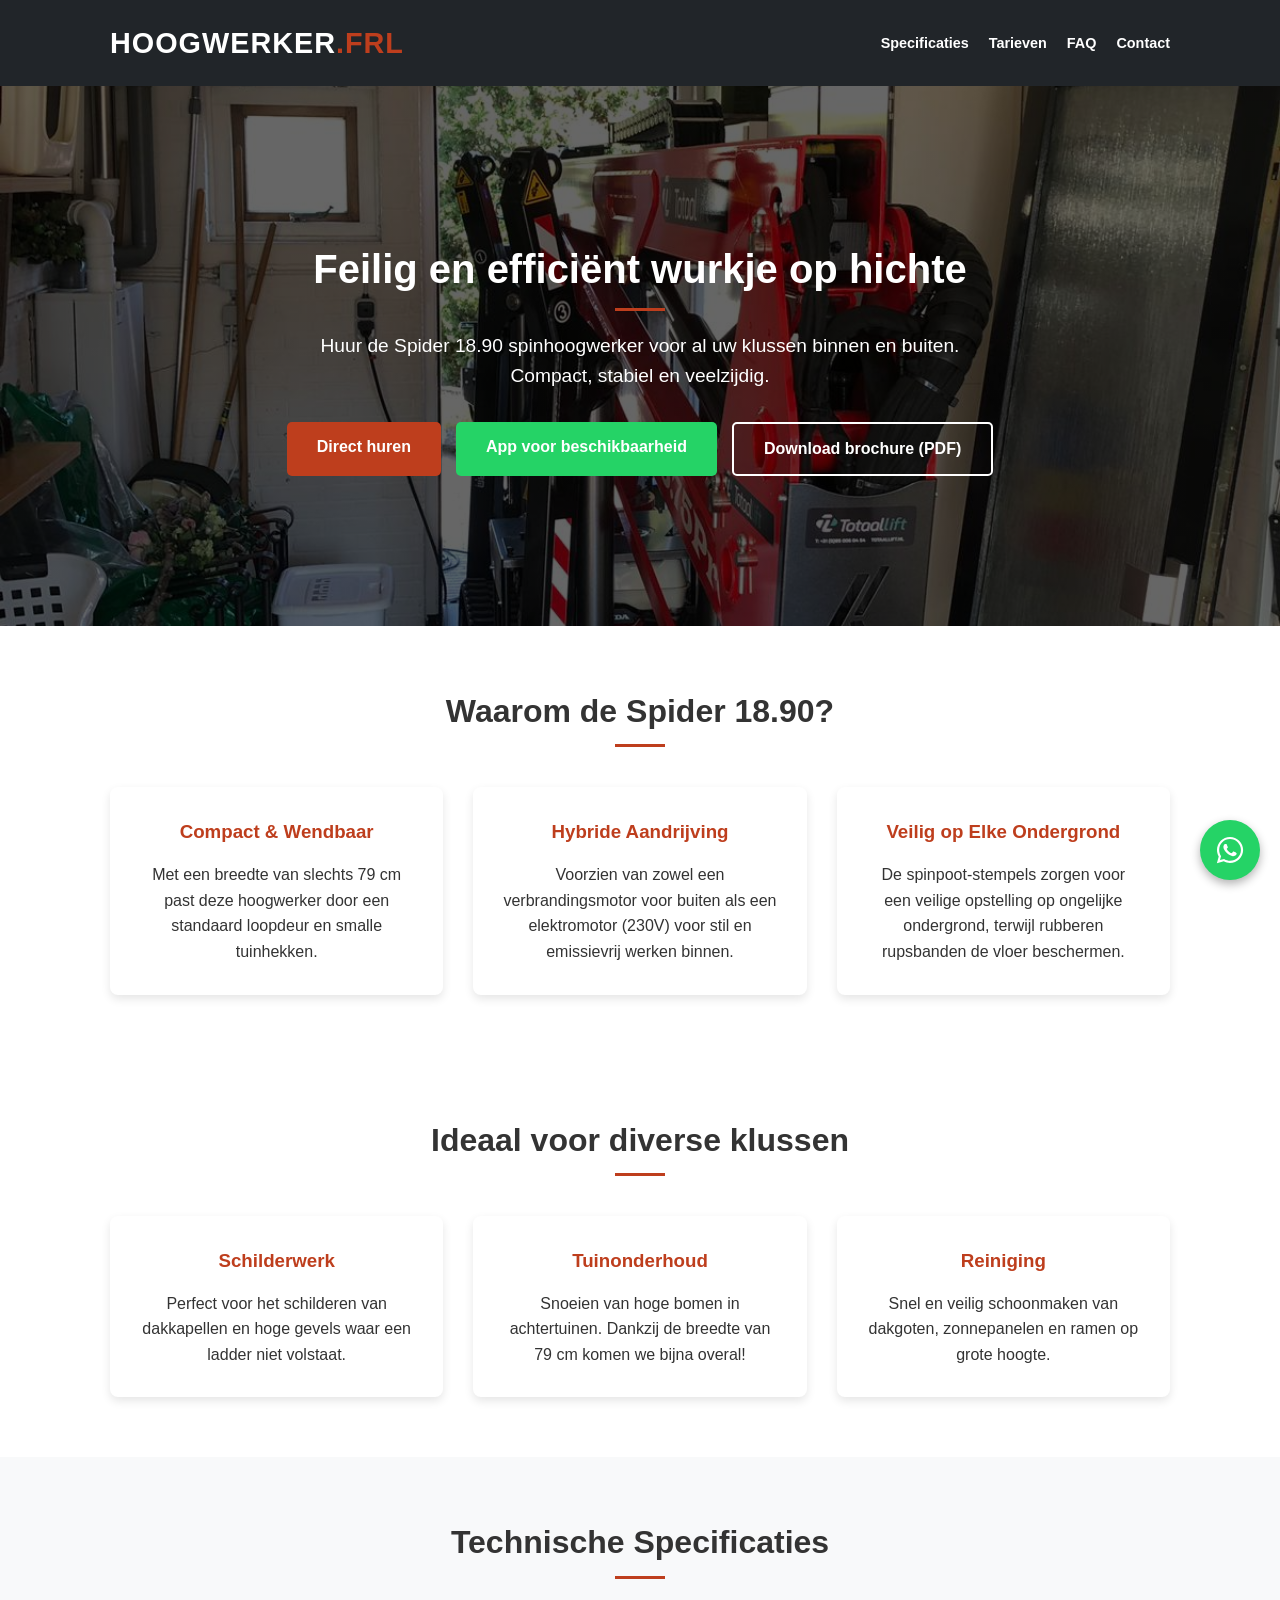
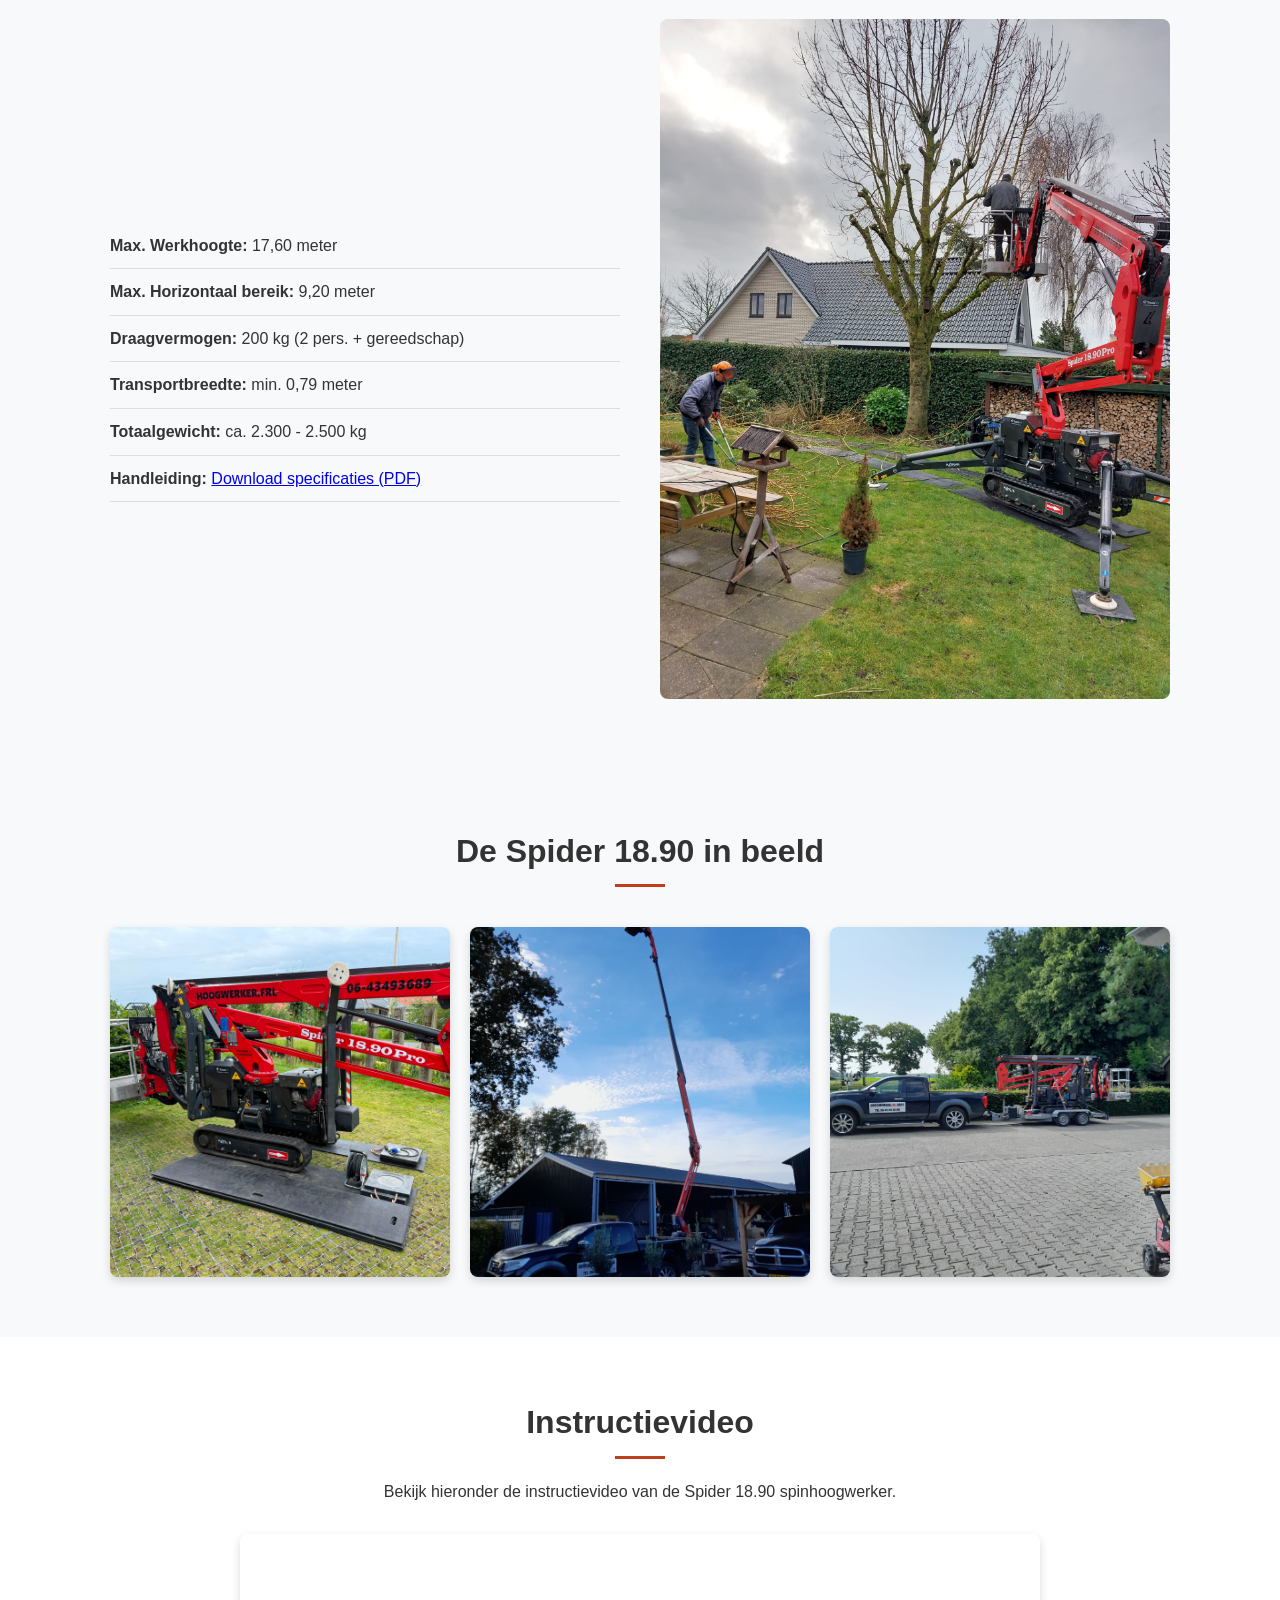
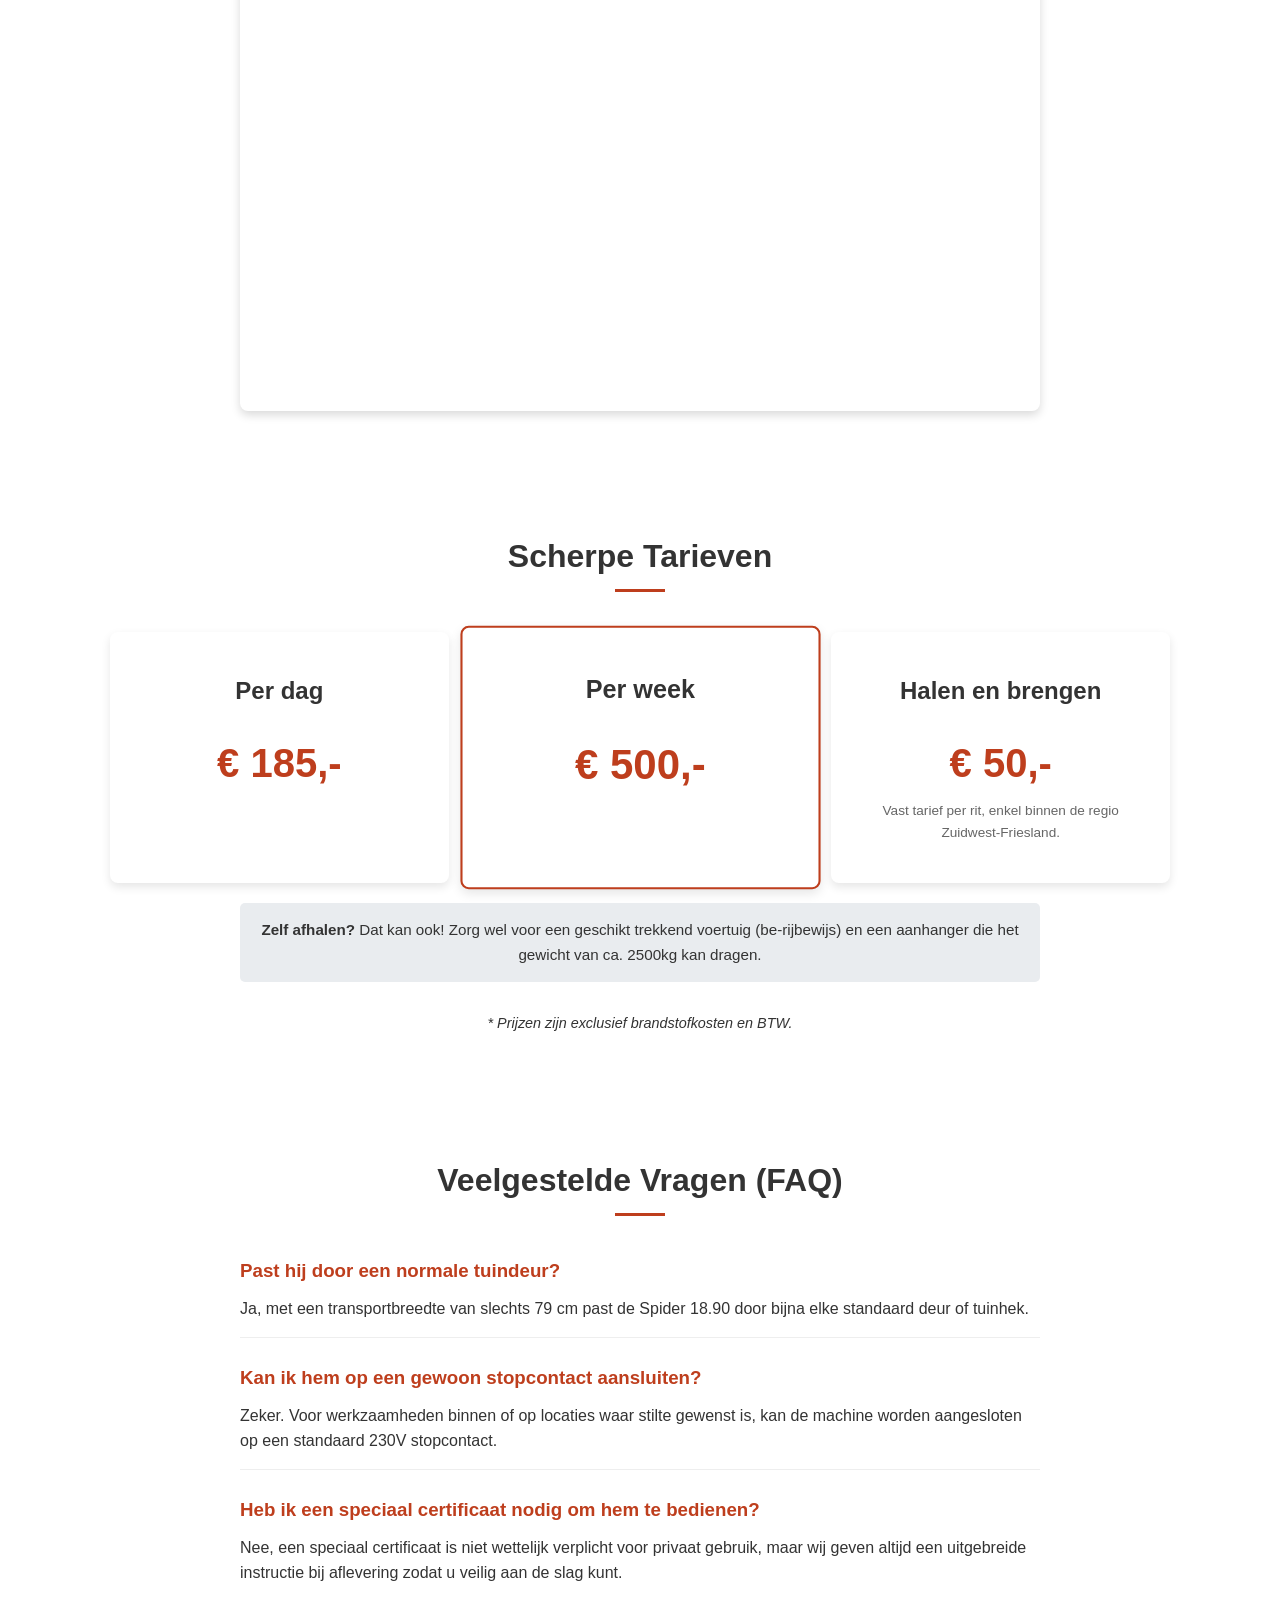
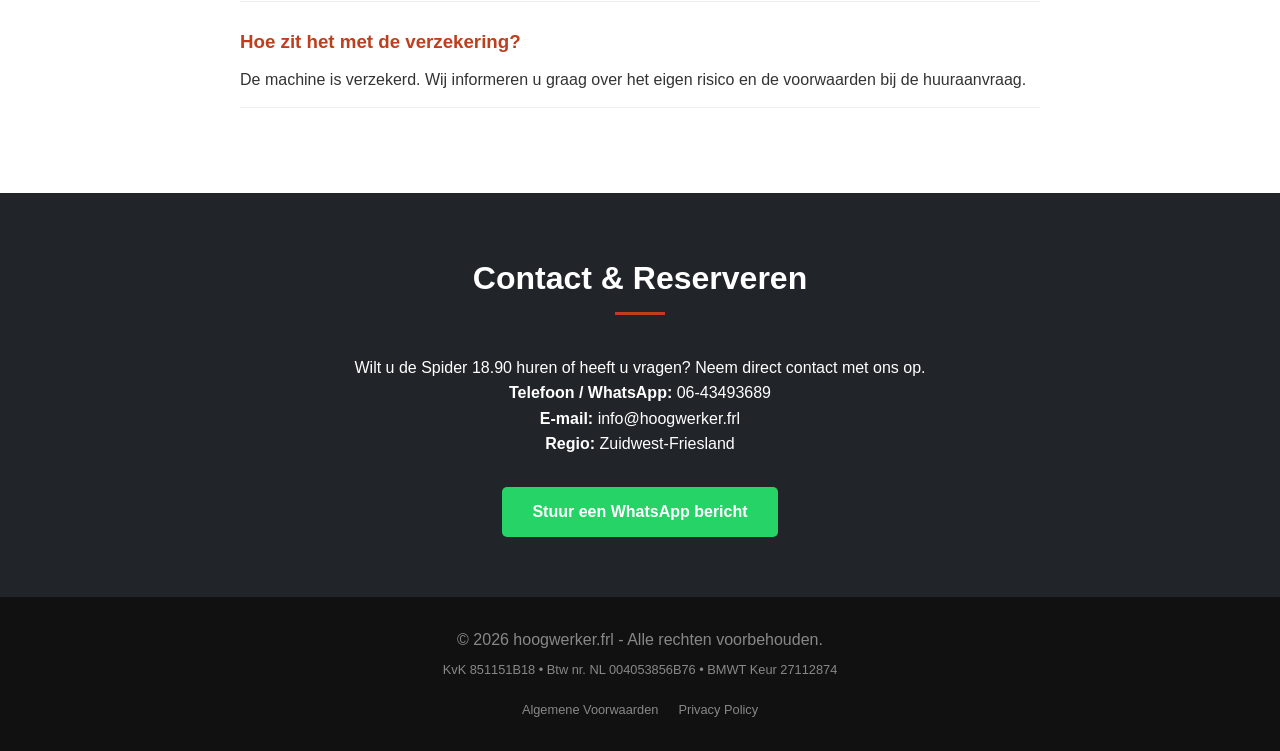
<file: index.html>
<!DOCTYPE html>
<html lang="nl">
<head>
    <meta charset="UTF-8">
    <meta name="viewport" content="width=device-width, initial-scale=1.0">
    <title>Hoogwerker.frl - Spinspinhoogwerker Verhuur</title>
    <link rel="stylesheet" href="style.css">
</head>
<body>
    <header>
        <div class="container">
            <h1>hoogwerker<span>.frl</span></h1>
            <nav>
                <ul>
                    <li><a href="#specificaties">Specificaties</a></li>
                    <li><a href="#tarieven">Tarieven</a></li>
                    <li><a href="#faq">FAQ</a></li>
                    <li><a href="#contact">Contact</a></li>
                </ul>
            </nav>
        </div>
    </header>

    <main>
        <section id="hero">
            <div class="container">
                <h2>Feilig en efficiënt wurkje op hichte</h2>
                <p>Huur de Spider 18.90 spinhoogwerker voor al uw klussen binnen en buiten. Compact, stabiel en veelzijdig.</p>
                <div class="cta-buttons">
                    <a href="#contact" class="btn">Direct huren</a>
                    <a href="https://wa.me/31643493689" class="btn btn-whatsapp">App voor beschikbaarheid</a>
                    <a href="info/brochure-spider-1890-en.pdf" class="btn btn-outline" target="_blank" rel="noopener noreferrer">Download brochure (PDF)</a>
                </div>
            </div>
        </section>

        <section id="kenmerken" class="section">
            <div class="container">
                <h2>Waarom de Spider 18.90?</h2>
                <div class="grid">
                    <div class="card">
                        <h3>Compact & Wendbaar</h3>
                        <p>Met een breedte van slechts 79 cm past deze hoogwerker door een standaard loopdeur en smalle tuinhekken.</p>
                    </div>
                    <div class="card">
                        <h3>Hybride Aandrijving</h3>
                        <p>Voorzien van zowel een verbrandingsmotor voor buiten als een elektromotor (230V) voor stil en emissievrij werken binnen.</p>
                    </div>
                    <div class="card">
                        <h3>Veilig op Elke Ondergrond</h3>
                        <p>De spinpoot-stempels zorgen voor een veilige opstelling op ongelijke ondergrond, terwijl rubberen rupsbanden de vloer beschermen.</p>
                    </div>
                </div>
            </div>
        </section>

        <section id="toepassingen" class="section">
            <div class="container">
                <h2>Ideaal voor diverse klussen</h2>
                <div class="grid">
                    <div class="card">
                        <h3>Schilderwerk</h3>
                        <p>Perfect voor het schilderen van dakkapellen en hoge gevels waar een ladder niet volstaat.</p>
                    </div>
                    <div class="card">
                        <h3>Tuinonderhoud</h3>
                        <p>Snoeien van hoge bomen in achtertuinen. Dankzij de breedte van 79 cm komen we bijna overal!</p>
                    </div>
                    <div class="card">
                        <h3>Reiniging</h3>
                        <p>Snel en veilig schoonmaken van dakgoten, zonnepanelen en ramen op grote hoogte.</p>
                    </div>
                </div>
            </div>
        </section>

        <section id="specificaties" class="section bg-light">
            <div class="container">
                <h2>Technische Specificaties</h2>
                <div class="spec-grid">
                    <ul>
                        <li><strong>Max. Werkhoogte:</strong> 17,60 meter</li>
                        <li><strong>Max. Horizontaal bereik:</strong> 9,20 meter</li>
                        <li><strong>Draagvermogen:</strong> 200 kg (2 pers. + gereedschap)</li>
                        <li><strong>Transportbreedte:</strong> min. 0,79 meter</li>
                        <li><strong>Totaalgewicht:</strong> ca. 2.300 - 2.500 kg</li>
                        <li><strong>Handleiding:</strong> <a href="info/brochure-spider-1890-en.pdf" target="_blank">Download specificaties (PDF)</a></li>
                    </ul>
                    <div class="spec-image">
                        <img src="afbeeldingen/WhatsApp Image 2026-06-09 at 21.50.48 (2).jpeg" alt="Spider 18.90 spinhoogwerker in bedrijf">
                    </div>
                </div>
            </div>
        </section>

        <section id="galerij" class="section bg-light">
            <div class="container">
                <h2>De Spider 18.90 in beeld</h2>
                <div class="gallery">
                    <figure class="gallery-item">
                        <img src="afbeeldingen/WhatsApp Image 2026-06-09 at 21.50.48.jpeg" alt="Spider 18.90 spinhoogwerker volledig uitgevouwen" loading="lazy">
                    </figure>
                    <figure class="gallery-item">
                        <img src="afbeeldingen/WhatsApp Image 2026-06-09 at 21.50.48 (3).jpeg" alt="Spider 18.90 spinhoogwerker op locatie" loading="lazy">
                    </figure>
                    <figure class="gallery-item">
                        <img src="afbeeldingen/WhatsApp Image 2026-06-09 at 21.50.48 (4).jpeg" alt="Spider 18.90 spinhoogwerker werkbak" loading="lazy">
                    </figure>
                </div>
            </div>
        </section>

        <section id="video" class="section">
            <div class="container">
                <h2>Instructievideo</h2>
                <p class="video-intro">Bekijk hieronder de instructievideo van de Spider 18.90 spinhoogwerker.</p>
                <div class="video-wrapper">
                    <iframe src="https://www.youtube.com/embed/ahzUyCB9Oyw" title="Instructievideo Spider 18.90" frameborder="0" allow="accelerometer; autoplay; clipboard-write; encrypted-media; gyroscope; picture-in-picture; web-share" allowfullscreen></iframe>
                </div>
            </div>
        </section>

        <section id="tarieven" class="section">
            <div class="container">
                <h2>Scherpe Tarieven</h2>
                <div class="price-container">
                    <div class="price-box">
                        <h3>Per dag</h3>
                        <p class="price">€ 185,-</p>
                    </div>
                    <div class="price-box featured">
                        <h3>Per week</h3>
                        <p class="price">€ 500,-</p>
                    </div>
                    <div class="price-box">
                        <h3>Halen en brengen</h3>
                        <p class="price">€ 50,-</p>
                        <p class="detail">Vast tarief per rit, enkel binnen de regio Zuidwest-Friesland.</p>
                    </div>
                </div>
                <div class="practical-info">
                    <p><strong>Zelf afhalen?</strong> Dat kan ook! Zorg wel voor een geschikt trekkend voertuig (be-rijbewijs) en een aanhanger die het gewicht van ca. 2500kg kan dragen.</p>
                </div>
                <p class="disclaimer">* Prijzen zijn exclusief brandstofkosten en BTW.</p>
            </div>
        </section>

        <section id="faq" class="section">
            <div class="container">
                <h2>Veelgestelde Vragen (FAQ)</h2>
                <div class="faq-grid">
                    <div class="faq-item">
                        <h3>Past hij door een normale tuindeur?</h3>
                        <p>Ja, met een transportbreedte van slechts 79 cm past de Spider 18.90 door bijna elke standaard deur of tuinhek.</p>
                    </div>
                    <div class="faq-item">
                        <h3>Kan ik hem op een gewoon stopcontact aansluiten?</h3>
                        <p>Zeker. Voor werkzaamheden binnen of op locaties waar stilte gewenst is, kan de machine worden aangesloten op een standaard 230V stopcontact.</p>
                    </div>
                    <div class="faq-item">
                        <h3>Heb ik een speciaal certificaat nodig om hem te bedienen?</h3>
                        <p>Nee, een speciaal certificaat is niet wettelijk verplicht voor privaat gebruik, maar wij geven altijd een uitgebreide instructie bij aflevering zodat u veilig aan de slag kunt.</p>
                    </div>
                    <div class="faq-item">
                        <h3>Hoe zit het met de verzekering?</h3>
                        <p>De machine is verzekerd. Wij informeren u graag over het eigen risico en de voorwaarden bij de huuraanvraag.</p>
                    </div>
                </div>
            </div>
        </section>

        <section id="contact" class="section bg-dark text-light">
            <div class="container">
                <h2>Contact & Reserveren</h2>
                <p style="text-align: center;">Wilt u de Spider 18.90 huren of heeft u vragen? Neem direct contact met ons op.</p>
                <div class="contact-info">
                    <p><strong>Telefoon / WhatsApp:</strong> <a href="https://wa.me/31643493689" class="whatsapp-link">06-43493689</a></p>
                    <p><strong>E-mail:</strong> <a href="mailto:info@hoogwerker.frl">info@hoogwerker.frl</a></p>
                    <p><strong>Regio:</strong> Zuidwest-Friesland</p>
                </div>
                <div class="cta-container">
                    <a href="https://wa.me/31643493689" class="btn btn-whatsapp">Stuur een WhatsApp bericht</a>
                </div>
            </div>
        </section>
    </main>

    <a href="https://wa.me/31643493689" class="whatsapp-sticky" target="_blank" rel="noopener noreferrer" title="Chat via WhatsApp">
        <svg viewBox="0 0 448 512" width="30" height="30" fill="currentColor">
            <path d="M380.9 97.1C339 55.1 283.2 32 223.9 32c-122.4 0-222 99.6-222 222 0 39.1 10.2 77.3 29.6 111L0 480l117.7-30.9c32.4 17.7 68.9 27 106.1 27h.1c122.3 0 224.1-99.6 224.1-222 0-59.3-25.2-115-67.1-157zm-157 341.6c-33.2 0-65.7-8.9-94-25.7l-6.7-4-69.8 18.3L72 359.2l-4.4-7c-18.5-29.4-28.2-63.3-28.2-98.2 0-101.7 82.8-184.5 184.6-184.5 49.3 0 95.6 19.2 130.4 54.1 34.8 34.9 56.2 81.2 56.1 130.5 0 101.8-84.9 184.6-186.6 184.6zm101.2-138.2c-5.5-2.8-32.8-16.2-37.9-18-5.1-1.9-8.8-2.8-12.5 2.8-3.7 5.6-14.3 18-17.6 21.8-3.2 3.7-6.5 4.2-12 1.4-5.5-2.8-23.2-8.5-44.2-27.2-16.4-14.6-27.4-32.7-30.7-38.2-3.2-5.6-.4-8.6 2.4-11.4 2.6-2.5 5.5-6.5 8.3-9.8 2.8-3.2 3.7-5.5 5.5-9.3 1.9-3.7.9-6.9-.5-9.7-1.4-2.8-12.5-30.1-17.1-41.2-4.5-10.8-9.1-9.3-12.5-9.5-3.2-.2-6.9-.2-10.6-.2-3.7 0-9.7 1.4-14.8 6.9-5.1 5.6-19.4 19-19.4 46.3 0 27.3 19.9 53.7 22.6 57.4 2.8 3.7 39.1 59.7 94.8 83.8 13.2 5.8 23.5 9.2 31.5 11.8 13.3 4.2 25.4 3.6 35 2.2 10.7-1.6 32.8-13.4 37.4-26.4 4.6-13 4.6-24.1 3.2-26.4-1.3-2.5-5-3.9-10.5-6.6z"/>
        </svg>
    </a>

    <footer>
        <div class="container">
            <p>&copy; 2026 hoogwerker.frl - Alle rechten voorbehouden.</p>
            <p class="company-info">KvK 851151B18 &bull; Btw nr. NL 004053856B76 &bull; BMWT Keur 27112874</p>
            <nav>
                <ul>
                    <li><a href="algemene-voorwaarden.html">Algemene Voorwaarden</a></li>
                    <li><a href="privacy-policy.html">Privacy Policy</a></li>
                </ul>
            </nav>
        </div>
    </footer>
</body>
</html>
</file>
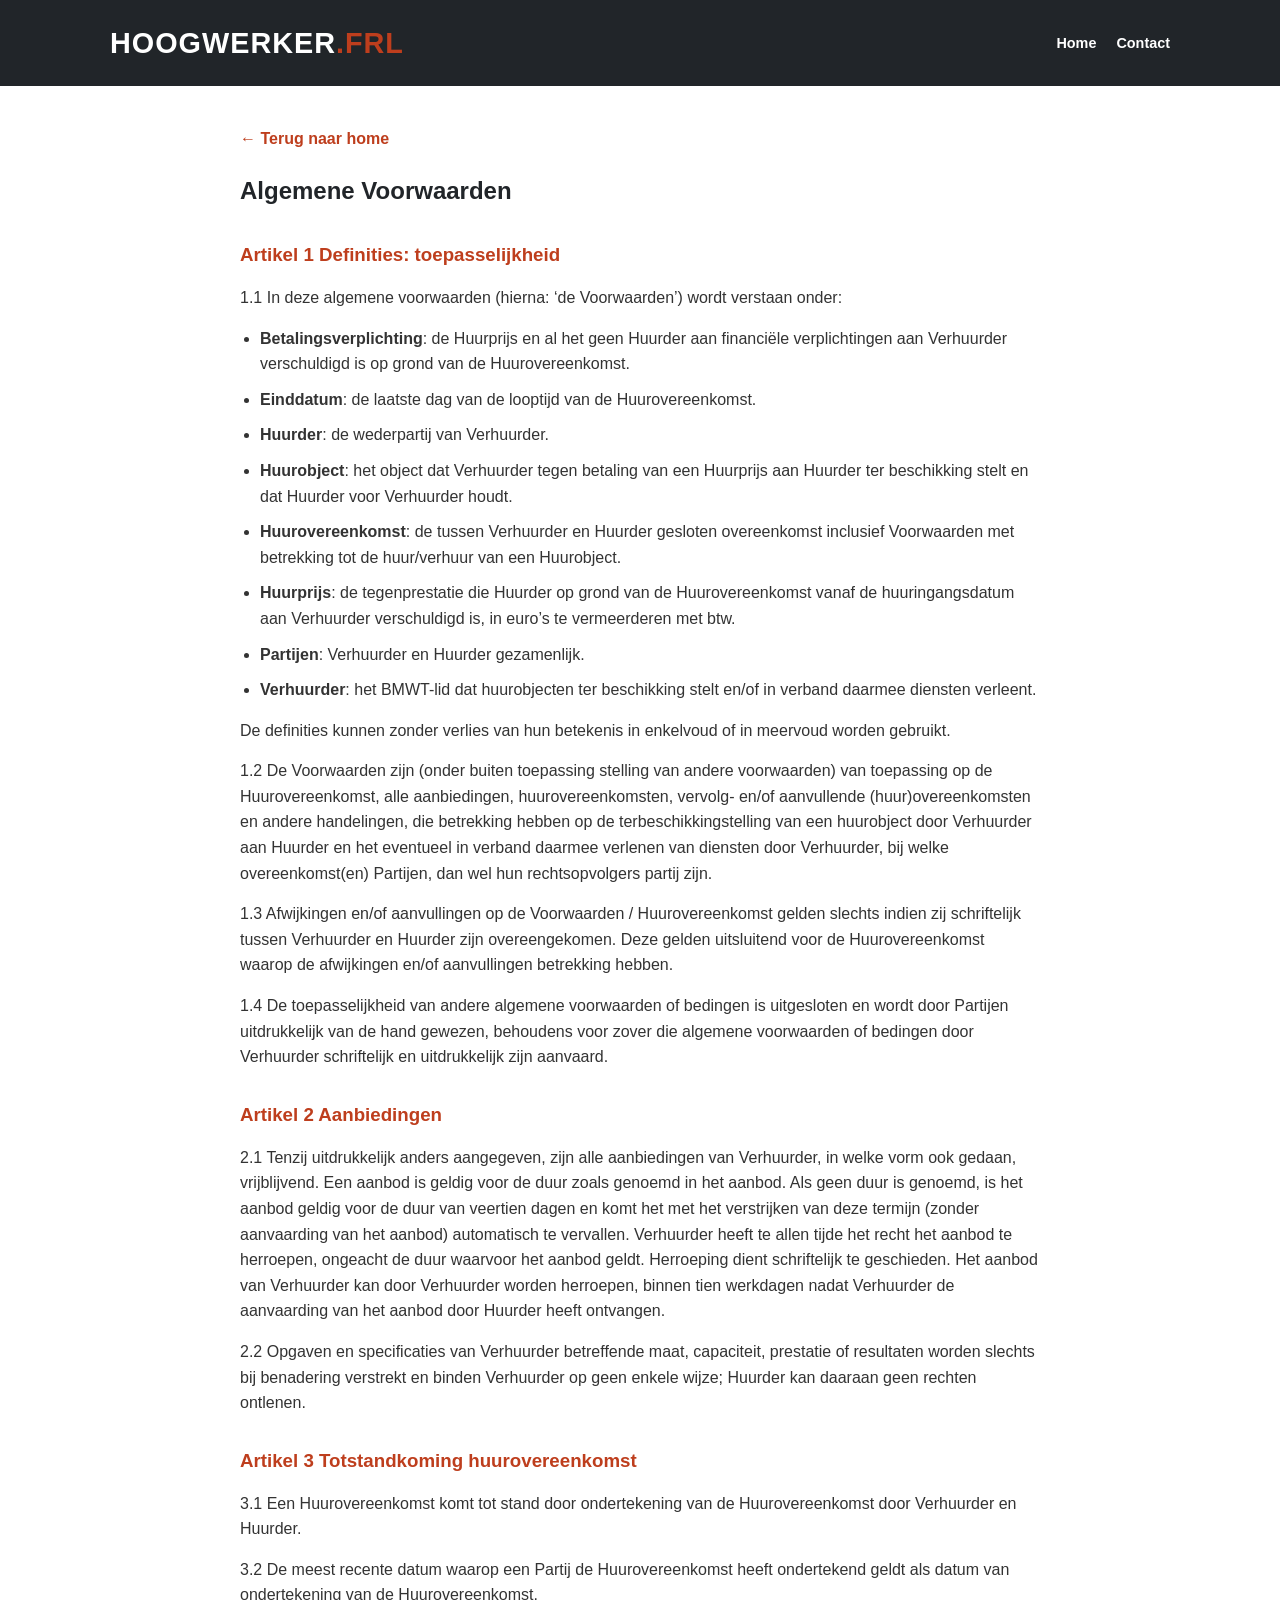
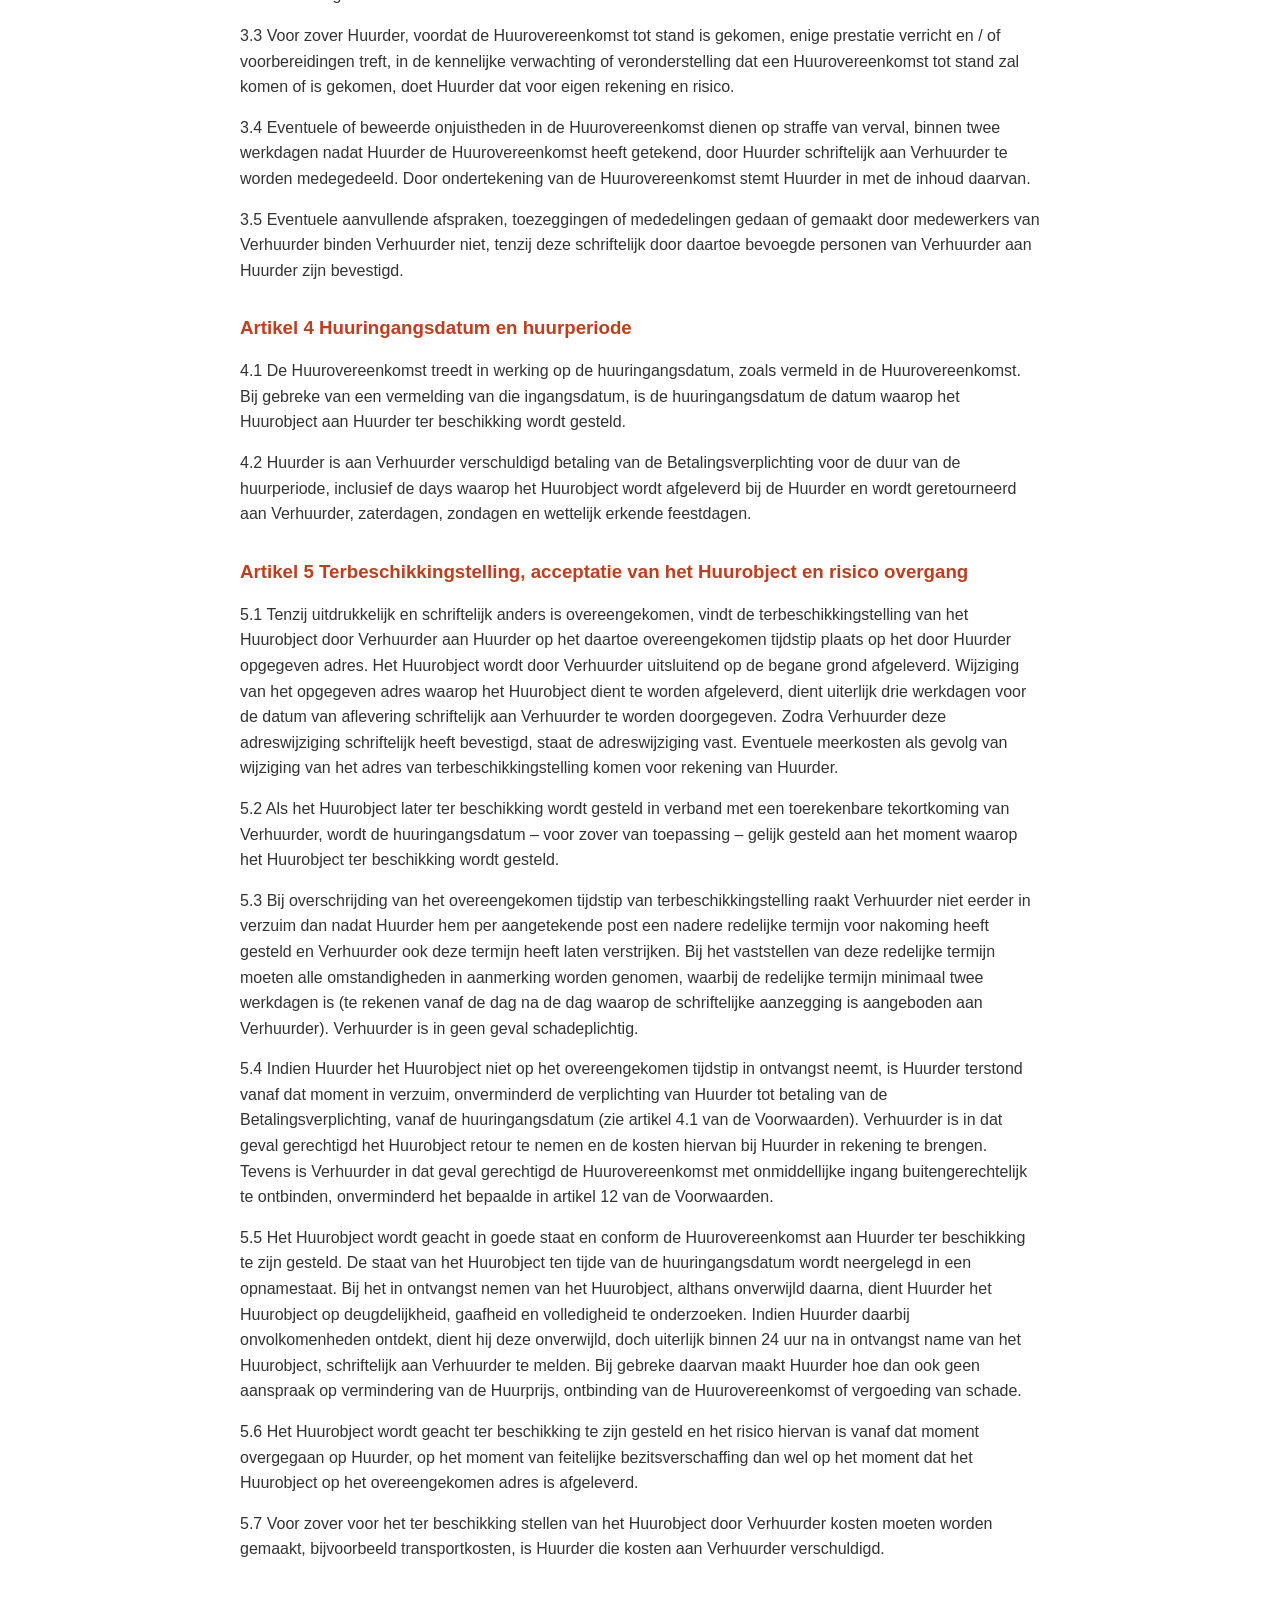
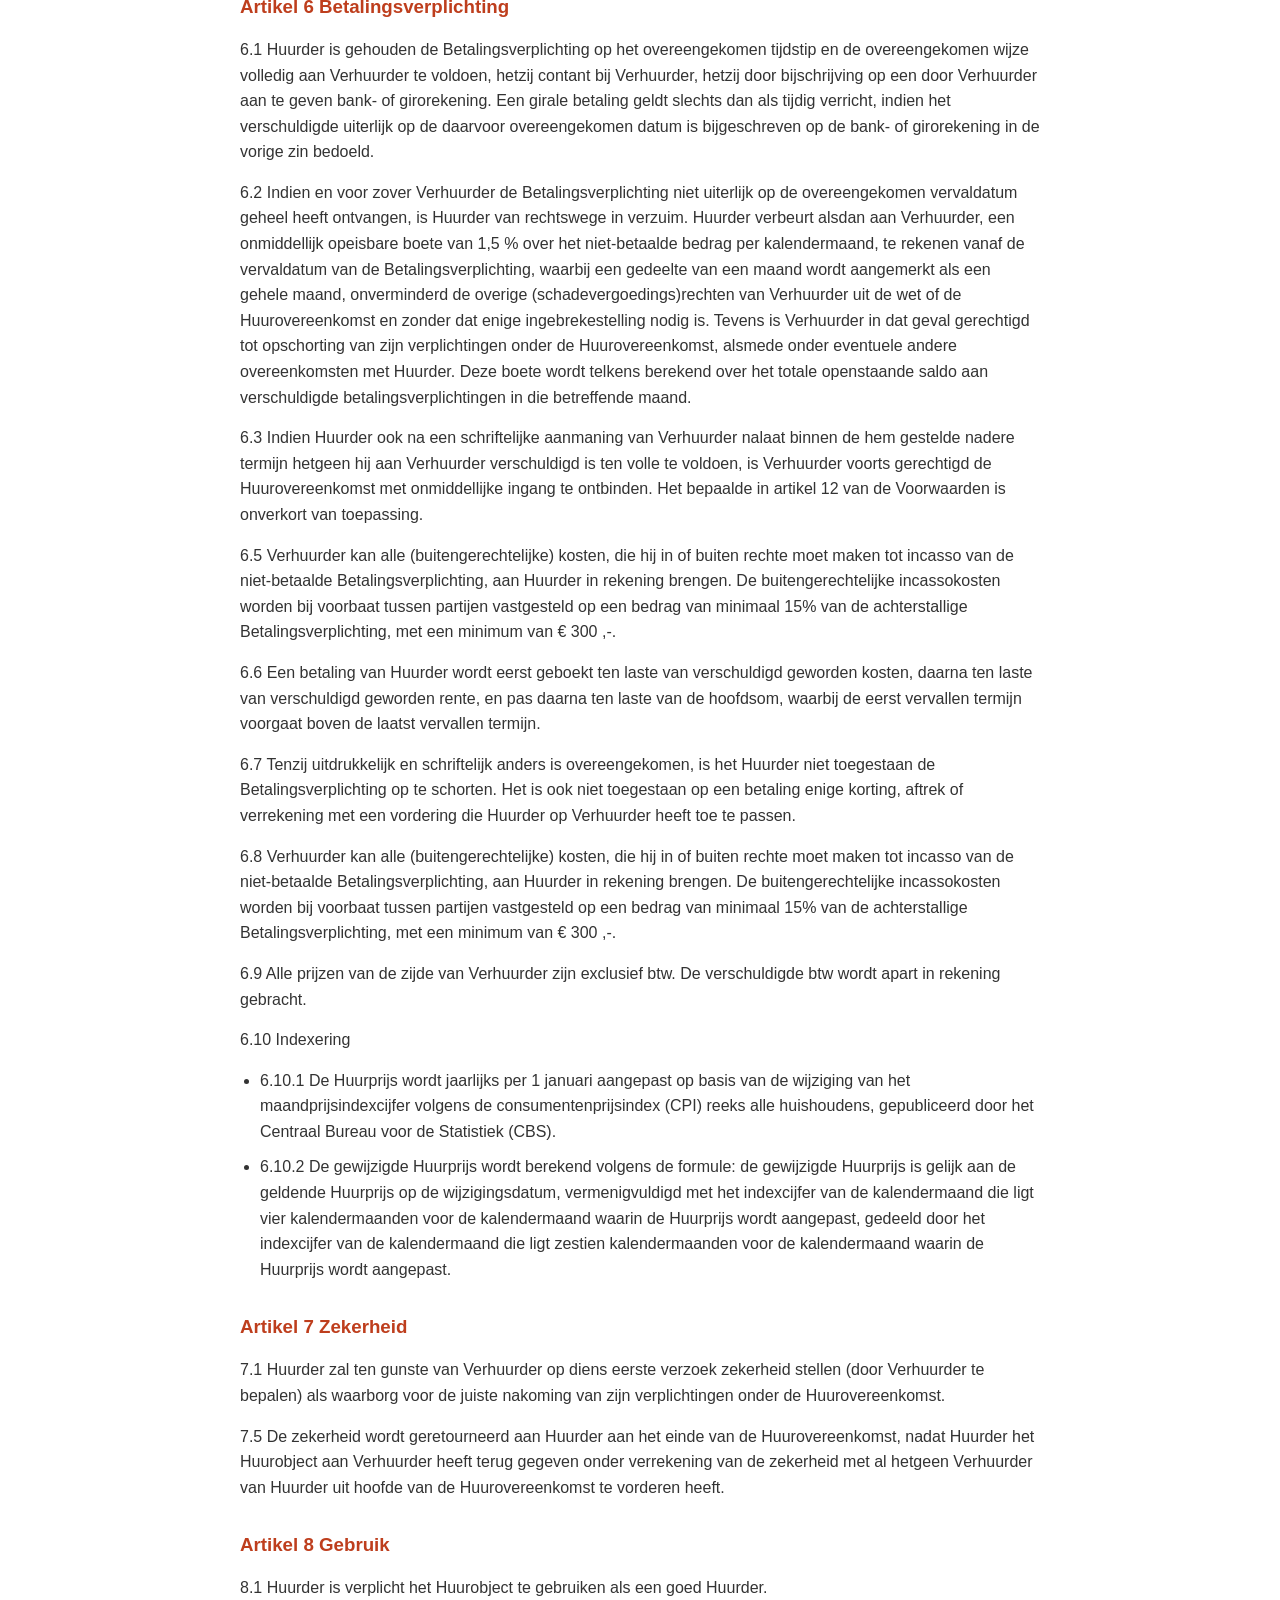
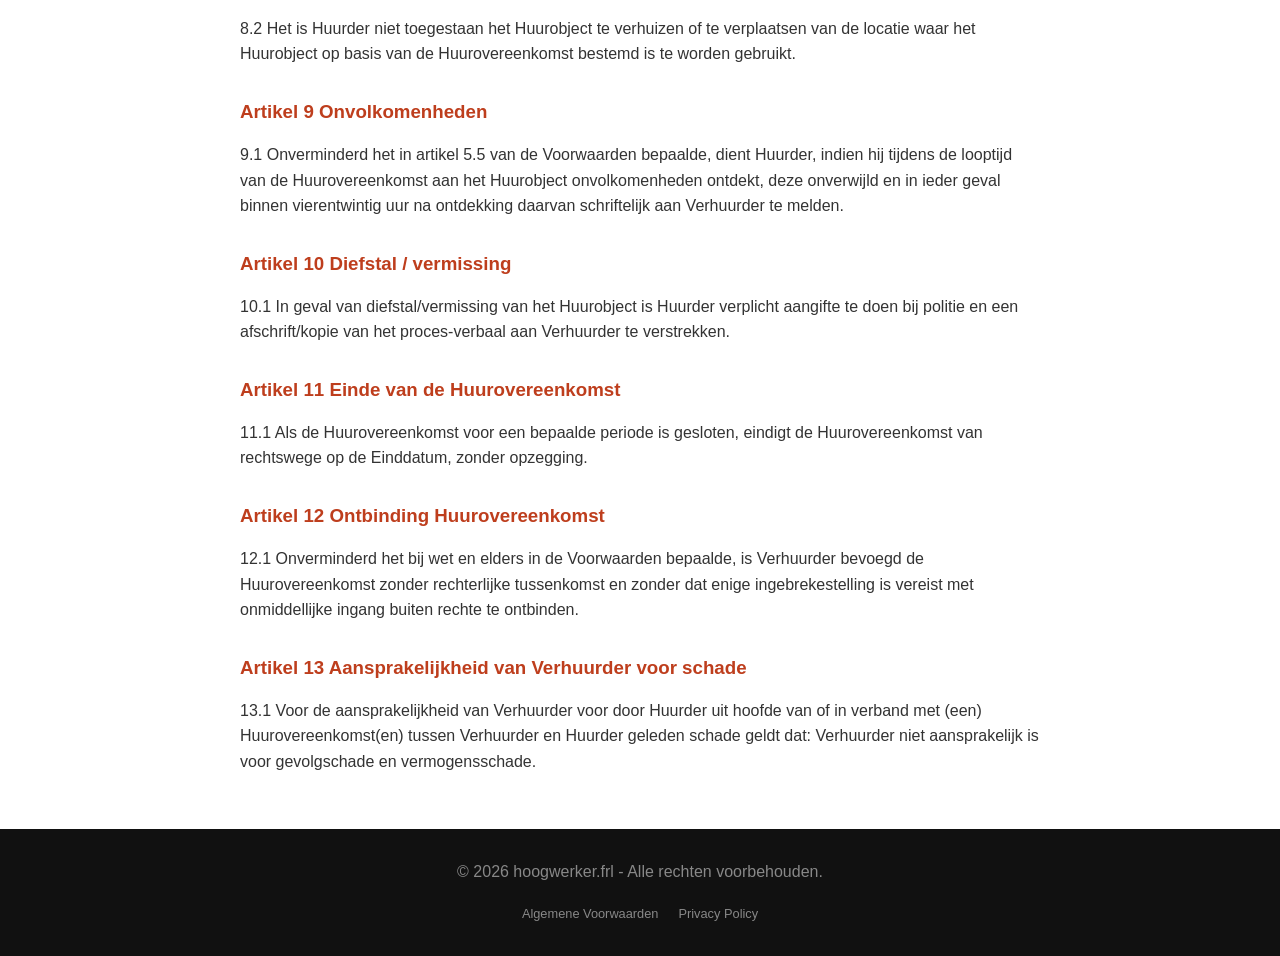
<file: algemene-voorwaarden.html>
<!DOCTYPE html>
<html lang="nl">
<head>
    <meta charset="UTF-8">
    <meta name="viewport" content="width=device-width, initial-scale=1.0">
    <title>Algemene Voorwaarden - Hoogwerker.frl</title>
    <link rel="stylesheet" href="style.css">
    <style>
        .legal-content {
            padding: 40px 0;
            max-width: 800px;
            margin: 0 auto;
        }
        .legal-content h1 {
            margin-bottom: 30px;
            color: var(--secondary-color);
        }
        .legal-content h3 {
            margin-top: 30px;
            margin-bottom: 15px;
            color: var(--primary-color);
        }
        .legal-content p, .legal-content ul {
            margin-bottom: 15px;
        }
        .legal-content ul {
            padding-left: 20px;
        }
        .legal-content li {
            margin-bottom: 10px;
        }
        .back-link {
            display: inline-block;
            margin-bottom: 20px;
            color: var(--primary-color);
            text-decoration: none;
            font-weight: bold;
        }
        .back-link:hover {
            text-decoration: underline;
        }
    </style>
</head>
<body>
    <header>
        <div class="container">
            <h1><a href="index.html" style="color: inherit; text-decoration: none;">hoogwerker<span>.frl</span></a></h1>
            <nav>
                <ul>
                    <li><a href="index.html">Home</a></li>
                    <li><a href="index.html#contact">Contact</a></li>
                </ul>
            </nav>
        </div>
    </header>

    <main class="container">
        <article class="legal-content">
            <a href="index.html" class="back-link">&larr; Terug naar home</a>
            <h1>Algemene Voorwaarden</h1>

            <h3>Artikel 1 Definities: toepasselijkheid</h3>
            <p>1.1 In deze algemene voorwaarden (hierna: ‘de Voorwaarden’) wordt verstaan onder:</p>
            <ul>
                <li><strong>Betalingsverplichting</strong>: de Huurprijs en al het geen Huurder aan financiële verplichtingen aan Verhuurder verschuldigd is op grond van de Huurovereenkomst.</li>
                <li><strong>Einddatum</strong>: de laatste dag van de looptijd van de Huurovereenkomst.</li>
                <li><strong>Huurder</strong>: de wederpartij van Verhuurder.</li>
                <li><strong>Huurobject</strong>: het object dat Verhuurder tegen betaling van een Huurprijs aan Huurder ter beschikking stelt en dat Huurder voor Verhuurder houdt.</li>
                <li><strong>Huurovereenkomst</strong>: de tussen Verhuurder en Huurder gesloten overeenkomst inclusief Voorwaarden met betrekking tot de huur/verhuur van een Huurobject.</li>
                <li><strong>Huurprijs</strong>: de tegenprestatie die Huurder op grond van de Huurovereenkomst vanaf de huuringangsdatum aan Verhuurder verschuldigd is, in euro’s te vermeerderen met btw.</li>
                <li><strong>Partijen</strong>: Verhuurder en Huurder gezamenlijk.</li>
                <li><strong>Verhuurder</strong>: het BMWT-lid dat huurobjecten ter beschikking stelt en/of in verband daarmee diensten verleent.</li>
            </ul>
            <p>De definities kunnen zonder verlies van hun betekenis in enkelvoud of in meervoud worden gebruikt.</p>
            <p>1.2 De Voorwaarden zijn (onder buiten toepassing stelling van andere voorwaarden) van toepassing op de Huurovereenkomst, alle aanbiedingen, huurovereenkomsten, vervolg- en/of aanvullende (huur)overeenkomsten en andere handelingen, die betrekking hebben op de terbeschikkingstelling van een huurobject door Verhuurder aan Huurder en het eventueel in verband daarmee verlenen van diensten door Verhuurder, bij welke overeenkomst(en) Partijen, dan wel hun rechtsopvolgers partij zijn.</p>
            <p>1.3 Afwijkingen en/of aanvullingen op de Voorwaarden / Huurovereenkomst gelden slechts indien zij schriftelijk tussen Verhuurder en Huurder zijn overeengekomen. Deze gelden uitsluitend voor de Huurovereenkomst waarop de afwijkingen en/of aanvullingen betrekking hebben.</p>
            <p>1.4 De toepasselijkheid van andere algemene voorwaarden of bedingen is uitgesloten en wordt door Partijen uitdrukkelijk van de hand gewezen, behoudens voor zover die algemene voorwaarden of bedingen door Verhuurder schriftelijk en uitdrukkelijk zijn aanvaard.</p>

            <h3>Artikel 2 Aanbiedingen</h3>
            <p>2.1 Tenzij uitdrukkelijk anders aangegeven, zijn alle aanbiedingen van Verhuurder, in welke vorm ook gedaan, vrijblijvend. Een aanbod is geldig voor de duur zoals genoemd in het aanbod. Als geen duur is genoemd, is het aanbod geldig voor de duur van veertien dagen en komt het met het verstrijken van deze termijn (zonder aanvaarding van het aanbod) automatisch te vervallen. Verhuurder heeft te allen tijde het recht het aanbod te herroepen, ongeacht de duur waarvoor het aanbod geldt. Herroeping dient schriftelijk te geschieden. Het aanbod van Verhuurder kan door Verhuurder worden herroepen, binnen tien werkdagen nadat Verhuurder de aanvaarding van het aanbod door Huurder heeft ontvangen.</p>
            <p>2.2 Opgaven en specificaties van Verhuurder betreffende maat, capaciteit, prestatie of resultaten worden slechts bij benadering verstrekt en binden Verhuurder op geen enkele wijze; Huurder kan daaraan geen rechten ontlenen.</p>

            <h3>Artikel 3 Totstandkoming huurovereenkomst</h3>
            <p>3.1 Een Huurovereenkomst komt tot stand door ondertekening van de Huurovereenkomst door Verhuurder en Huurder.</p>
            <p>3.2 De meest recente datum waarop een Partij de Huurovereenkomst heeft ondertekend geldt als datum van ondertekening van de Huurovereenkomst.</p>
            <p>3.3 Voor zover Huurder, voordat de Huurovereenkomst tot stand is gekomen, enige prestatie verricht en / of voorbereidingen treft, in de kennelijke verwachting of veronderstelling dat een Huurovereenkomst tot stand zal komen of is gekomen, doet Huurder dat voor eigen rekening en risico.</p>
            <p>3.4 Eventuele of beweerde onjuistheden in de Huurovereenkomst dienen op straffe van verval, binnen twee werkdagen nadat Huurder de Huurovereenkomst heeft getekend, door Huurder schriftelijk aan Verhuurder te worden medegedeeld. Door ondertekening van de Huurovereenkomst stemt Huurder in met de inhoud daarvan.</p>
            <p>3.5 Eventuele aanvullende afspraken, toezeggingen of mededelingen gedaan of gemaakt door medewerkers van Verhuurder binden Verhuurder niet, tenzij deze schriftelijk door daartoe bevoegde personen van Verhuurder aan Huurder zijn bevestigd.</p>

            <h3>Artikel 4 Huuringangsdatum en huurperiode</h3>
            <p>4.1 De Huurovereenkomst treedt in werking op de huuringangsdatum, zoals vermeld in de Huurovereenkomst. Bij gebreke van een vermelding van die ingangsdatum, is de huuringangsdatum de datum waarop het Huurobject aan Huurder ter beschikking wordt gesteld.</p>
            <p>4.2 Huurder is aan Verhuurder verschuldigd betaling van de Betalingsverplichting voor de duur van de huurperiode, inclusief de days waarop het Huurobject wordt afgeleverd bij de Huurder en wordt geretourneerd aan Verhuurder, zaterdagen, zondagen en wettelijk erkende feestdagen.</p>

            <h3>Artikel 5 Terbeschikkingstelling, acceptatie van het Huurobject en risico overgang</h3>
            <p>5.1 Tenzij uitdrukkelijk en schriftelijk anders is overeengekomen, vindt de terbeschikkingstelling van het Huurobject door Verhuurder aan Huurder op het daartoe overeengekomen tijdstip plaats op het door Huurder opgegeven adres. Het Huurobject wordt door Verhuurder uitsluitend op de begane grond afgeleverd. Wijziging van het opgegeven adres waarop het Huurobject dient te worden afgeleverd, dient uiterlijk drie werkdagen voor de datum van aflevering schriftelijk aan Verhuurder te worden doorgegeven. Zodra Verhuurder deze adreswijziging schriftelijk heeft bevestigd, staat de adreswijziging vast. Eventuele meerkosten als gevolg van wijziging van het adres van terbeschikkingstelling komen voor rekening van Huurder.</p>
            <p>5.2 Als het Huurobject later ter beschikking wordt gesteld in verband met een toerekenbare tekortkoming van Verhuurder, wordt de huuringangsdatum – voor zover van toepassing – gelijk gesteld aan het moment waarop het Huurobject ter beschikking wordt gesteld.</p>
            <p>5.3 Bij overschrijding van het overeengekomen tijdstip van terbeschikkingstelling raakt Verhuurder niet eerder in verzuim dan nadat Huurder hem per aangetekende post een nadere redelijke termijn voor nakoming heeft gesteld en Verhuurder ook deze termijn heeft laten verstrijken. Bij het vaststellen van deze redelijke termijn moeten alle omstandigheden in aanmerking worden genomen, waarbij de redelijke termijn minimaal twee werkdagen is (te rekenen vanaf de dag na de dag waarop de schriftelijke aanzegging is aangeboden aan Verhuurder). Verhuurder is in geen geval schadeplichtig.</p>
            <p>5.4 Indien Huurder het Huurobject niet op het overeengekomen tijdstip in ontvangst neemt, is Huurder terstond vanaf dat moment in verzuim, onverminderd de verplichting van Huurder tot betaling van de Betalingsverplichting, vanaf de huuringangsdatum (zie artikel 4.1 van de Voorwaarden). Verhuurder is in dat geval gerechtigd het Huurobject retour te nemen en de kosten hiervan bij Huurder in rekening te brengen. Tevens is Verhuurder in dat geval gerechtigd de Huurovereenkomst met onmiddellijke ingang buitengerechtelijk te ontbinden, onverminderd het bepaalde in artikel 12 van de Voorwaarden.</p>
            <p>5.5 Het Huurobject wordt geacht in goede staat en conform de Huurovereenkomst aan Huurder ter beschikking te zijn gesteld. De staat van het Huurobject ten tijde van de huuringangsdatum wordt neergelegd in een opnamestaat. Bij het in ontvangst nemen van het Huurobject, althans onverwijld daarna, dient Huurder het Huurobject op deugdelijkheid, gaafheid en volledigheid te onderzoeken. Indien Huurder daarbij onvolkomenheden ontdekt, dient hij deze onverwijld, doch uiterlijk binnen 24 uur na in ontvangst name van het Huurobject, schriftelijk aan Verhuurder te melden. Bij gebreke daarvan maakt Huurder hoe dan ook geen aanspraak op vermindering van de Huurprijs, ontbinding van de Huurovereenkomst of vergoeding van schade.</p>
            <p>5.6 Het Huurobject wordt geacht ter beschikking te zijn gesteld en het risico hiervan is vanaf dat moment overgegaan op Huurder, op het moment van feitelijke bezitsverschaffing dan wel op het moment dat het Huurobject op het overeengekomen adres is afgeleverd.</p>
            <p>5.7 Voor zover voor het ter beschikking stellen van het Huurobject door Verhuurder kosten moeten worden gemaakt, bijvoorbeeld transportkosten, is Huurder die kosten aan Verhuurder verschuldigd.</p>

            <h3>Artikel 6 Betalingsverplichting</h3>
            <p>6.1 Huurder is gehouden de Betalingsverplichting op het overeengekomen tijdstip en de overeengekomen wijze volledig aan Verhuurder te voldoen, hetzij contant bij Verhuurder, hetzij door bijschrijving op een door Verhuurder aan te geven bank- of girorekening. Een girale betaling geldt slechts dan als tijdig verricht, indien het verschuldigde uiterlijk op de daarvoor overeengekomen datum is bijgeschreven op de bank- of girorekening in de vorige zin bedoeld.</p>
            <p>6.2 Indien en voor zover Verhuurder de Betalingsverplichting niet uiterlijk op de overeengekomen vervaldatum geheel heeft ontvangen, is Huurder van rechtswege in verzuim. Huurder verbeurt alsdan aan Verhuurder, een onmiddellijk opeisbare boete van 1,5 % over het niet-betaalde bedrag per kalendermaand, te rekenen vanaf de vervaldatum van de Betalingsverplichting, waarbij een gedeelte van een maand wordt aangemerkt als een gehele maand, onverminderd de overige (schadevergoedings)rechten van Verhuurder uit de wet of de Huurovereenkomst en zonder dat enige ingebrekestelling nodig is. Tevens is Verhuurder in dat geval gerechtigd tot opschorting van zijn verplichtingen onder de Huurovereenkomst, alsmede onder eventuele andere overeenkomsten met Huurder. Deze boete wordt telkens berekend over het totale openstaande saldo aan verschuldigde betalingsverplichtingen in die betreffende maand.</p>
            <p>6.3 Indien Huurder ook na een schriftelijke aanmaning van Verhuurder nalaat binnen de hem gestelde nadere termijn hetgeen hij aan Verhuurder verschuldigd is ten volle te voldoen, is Verhuurder voorts gerechtigd de Huurovereenkomst met onmiddellijke ingang te ontbinden. Het bepaalde in artikel 12 van de Voorwaarden is onverkort van toepassing.</p>
            <p>6.5 Verhuurder kan alle (buitengerechtelijke) kosten, die hij in of buiten rechte moet maken tot incasso van de niet-betaalde Betalingsverplichting, aan Huurder in rekening brengen. De buitengerechtelijke incassokosten worden bij voorbaat tussen partijen vastgesteld op een bedrag van minimaal 15% van de achterstallige Betalingsverplichting, met een minimum van € 300 ,-.</p>
            <p>6.6 Een betaling van Huurder wordt eerst geboekt ten laste van verschuldigd geworden kosten, daarna ten laste van verschuldigd geworden rente, en pas daarna ten laste van de hoofdsom, waarbij de eerst vervallen termijn voorgaat boven de laatst vervallen termijn.</p>
            <p>6.7 Tenzij uitdrukkelijk en schriftelijk anders is overeengekomen, is het Huurder niet toegestaan de Betalingsverplichting op te schorten. Het is ook niet toegestaan op een betaling enige korting, aftrek of verrekening met een vordering die Huurder op Verhuurder heeft toe te passen.</p>
            <p>6.8 Verhuurder kan alle (buitengerechtelijke) kosten, die hij in of buiten rechte moet maken tot incasso van de niet-betaalde Betalingsverplichting, aan Huurder in rekening brengen. De buitengerechtelijke incassokosten worden bij voorbaat tussen partijen vastgesteld op een bedrag van minimaal 15% van de achterstallige Betalingsverplichting, met een minimum van € 300 ,-.</p>
            <p>6.9 Alle prijzen van de zijde van Verhuurder zijn exclusief btw. De verschuldigde btw wordt apart in rekening gebracht.</p>
            <p>6.10 Indexering</p>
            <ul>
                <li>6.10.1 De Huurprijs wordt jaarlijks per 1 januari aangepast op basis van de wijziging van het maandprijsindexcijfer volgens de consumentenprijsindex (CPI) reeks alle huishoudens, gepubliceerd door het Centraal Bureau voor de Statistiek (CBS).</li>
                <li>6.10.2 De gewijzigde Huurprijs wordt berekend volgens de formule: de gewijzigde Huurprijs is gelijk aan de geldende Huurprijs op de wijzigingsdatum, vermenigvuldigd met het indexcijfer van de kalendermaand die ligt vier kalendermaanden voor de kalendermaand waarin de Huurprijs wordt aangepast, gedeeld door het indexcijfer van de kalendermaand die ligt zestien kalendermaanden voor de kalendermaand waarin de Huurprijs wordt aangepast.</li>
            </ul>

            <h3>Artikel 7 Zekerheid</h3>
            <p>7.1 Huurder zal ten gunste van Verhuurder op diens eerste verzoek zekerheid stellen (door Verhuurder te bepalen) als waarborg voor de juiste nakoming van zijn verplichtingen onder de Huurovereenkomst.</p>
            <p>7.5 De zekerheid wordt geretourneerd aan Huurder aan het einde van de Huurovereenkomst, nadat Huurder het Huurobject aan Verhuurder heeft terug gegeven onder verrekening van de zekerheid met al hetgeen Verhuurder van Huurder uit hoofde van de Huurovereenkomst te vorderen heeft.</p>

            <h3>Artikel 8 Gebruik</h3>
            <p>8.1 Huurder is verplicht het Huurobject te gebruiken als een goed Huurder.</p>
            <p>8.2 Het is Huurder niet toegestaan het Huurobject te verhuizen of te verplaatsen van de locatie waar het Huurobject op basis van de Huurovereenkomst bestemd is te worden gebruikt.</p>

            <h3>Artikel 9 Onvolkomenheden</h3>
            <p>9.1 Onverminderd het in artikel 5.5 van de Voorwaarden bepaalde, dient Huurder, indien hij tijdens de looptijd van de Huurovereenkomst aan het Huurobject onvolkomenheden ontdekt, deze onverwijld en in ieder geval binnen vierentwintig uur na ontdekking daarvan schriftelijk aan Verhuurder te melden.</p>

            <h3>Artikel 10 Diefstal / vermissing</h3>
            <p>10.1 In geval van diefstal/vermissing van het Huurobject is Huurder verplicht aangifte te doen bij politie en een afschrift/kopie van het proces-verbaal aan Verhuurder te verstrekken.</p>

            <h3>Artikel 11 Einde van de Huurovereenkomst</h3>
            <p>11.1 Als de Huurovereenkomst voor een bepaalde periode is gesloten, eindigt de Huurovereenkomst van rechtswege op de Einddatum, zonder opzegging.</p>

            <h3>Artikel 12 Ontbinding Huurovereenkomst</h3>
            <p>12.1 Onverminderd het bij wet en elders in de Voorwaarden bepaalde, is Verhuurder bevoegd de Huurovereenkomst zonder rechterlijke tussenkomst en zonder dat enige ingebrekestelling is vereist met onmiddellijke ingang buiten rechte te ontbinden.</p>

            <h3>Artikel 13 Aansprakelijkheid van Verhuurder voor schade</h3>
            <p>13.1 Voor de aansprakelijkheid van Verhuurder voor door Huurder uit hoofde van of in verband met (een) Huurovereenkomst(en) tussen Verhuurder en Huurder geleden schade geldt dat: Verhuurder niet aansprakelijk is voor gevolgschade en vermogensschade.</p>
        </article>
    </main>

    <footer>
        <div class="container">
            <p>&copy; 2026 hoogwerker.frl - Alle rechten voorbehouden.</p>
            <nav>
                <ul>
                    <li><a href="algemene-voorwaarden.html">Algemene Voorwaarden</a></li>
                    <li><a href="privacy-policy.html">Privacy Policy</a></li>
                </ul>
            </nav>
        </div>
    </footer>
</body>
</html>
</file>
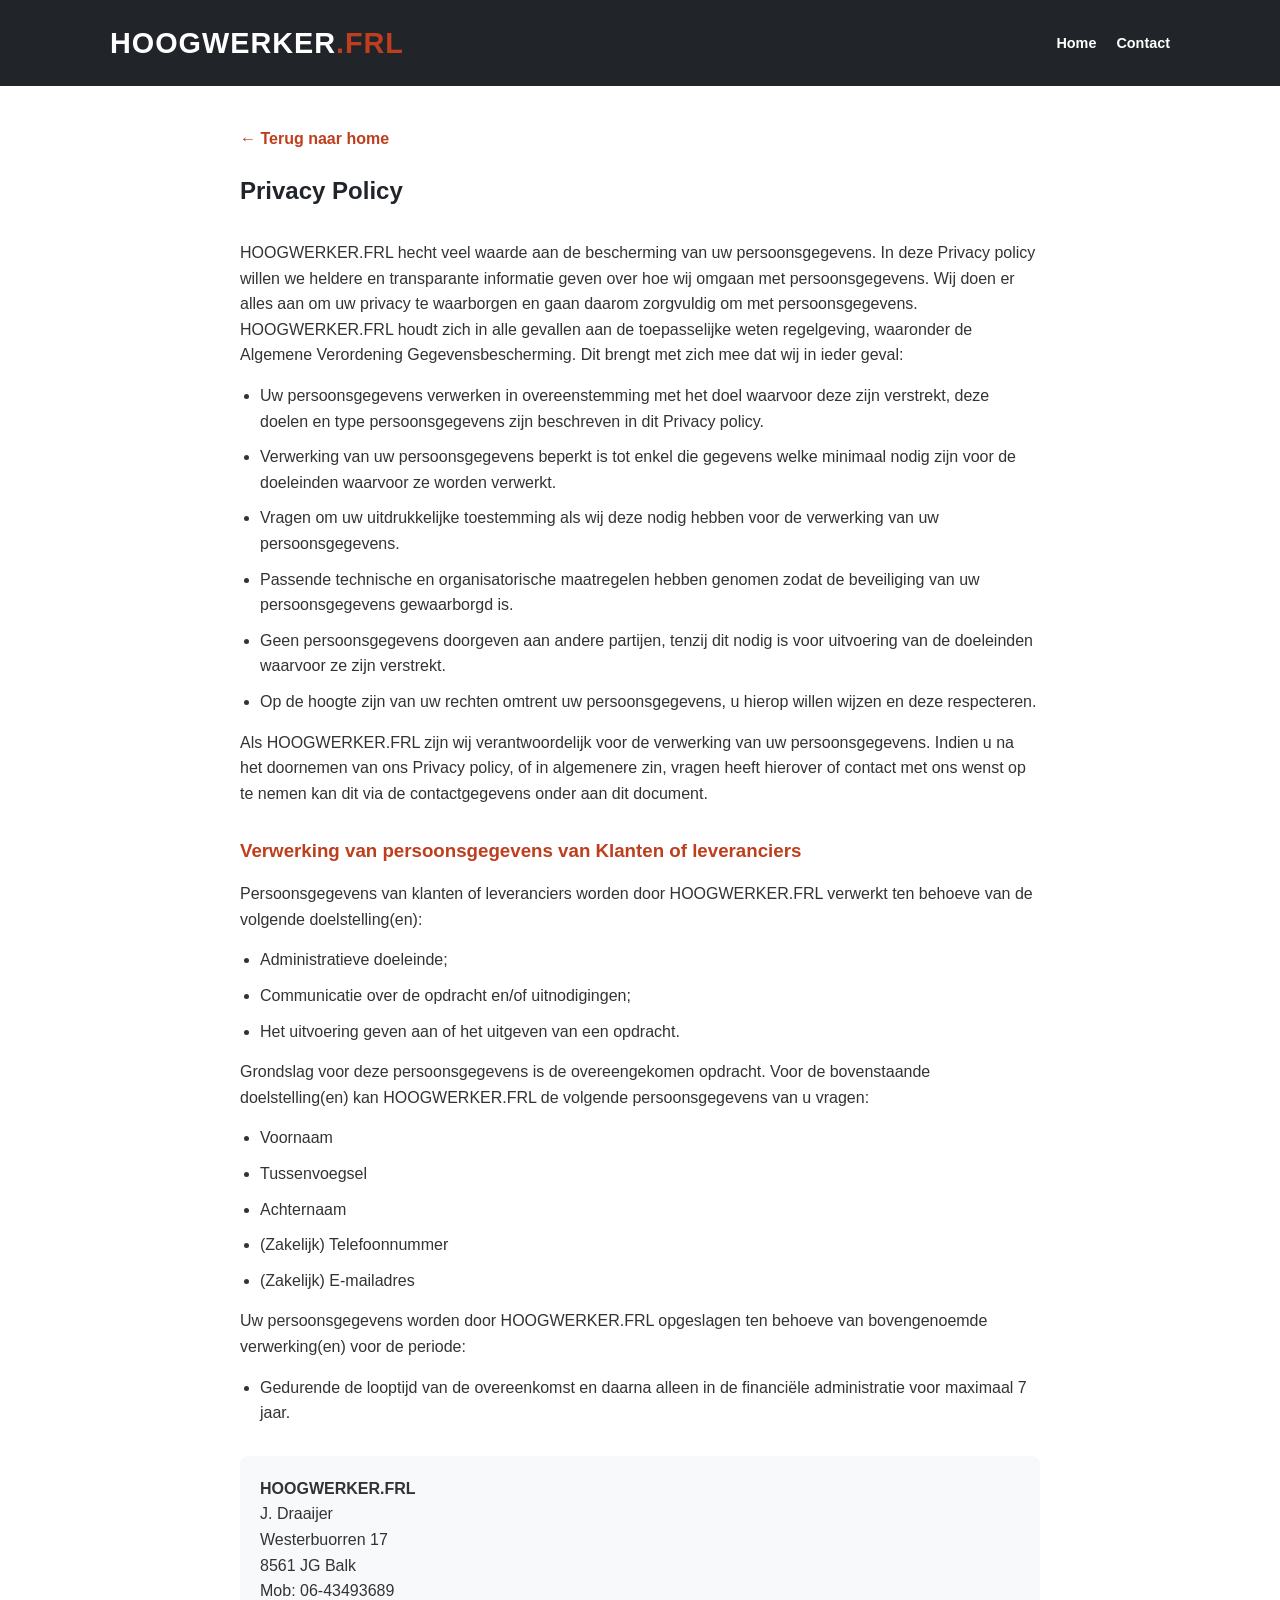
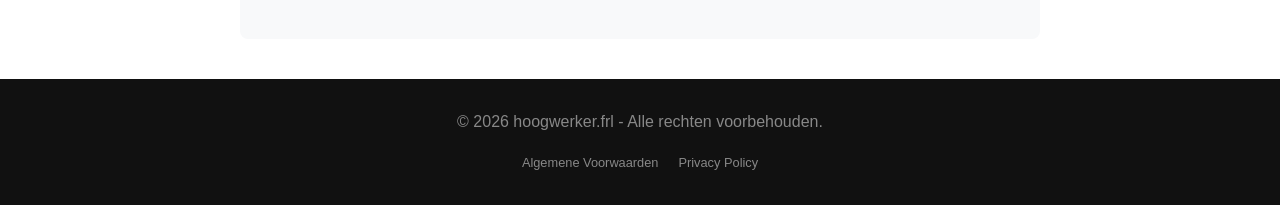
<file: privacy-policy.html>
<!DOCTYPE html>
<html lang="nl">
<head>
    <meta charset="UTF-8">
    <meta name="viewport" content="width=device-width, initial-scale=1.0">
    <title>Privacy Policy - Hoogwerker.frl</title>
    <link rel="stylesheet" href="style.css">
    <style>
        .legal-content {
            padding: 40px 0;
            max-width: 800px;
            margin: 0 auto;
        }
        .legal-content h1 {
            margin-bottom: 30px;
            color: var(--secondary-color);
        }
        .legal-content h3 {
            margin-top: 30px;
            margin-bottom: 15px;
            color: var(--primary-color);
        }
        .legal-content p, .legal-content ul {
            margin-bottom: 15px;
        }
        .legal-content ul {
            padding-left: 20px;
        }
        .legal-content li {
            margin-bottom: 10px;
        }
        .back-link {
            display: inline-block;
            margin-bottom: 20px;
            color: var(--primary-color);
            text-decoration: none;
            font-weight: bold;
        }
        .back-link:hover {
            text-decoration: underline;
        }
        .address-box {
            background: var(--light-bg);
            padding: 20px;
            border-radius: 8px;
            margin-top: 30px;
        }
    </style>
</head>
<body>
    <header>
        <div class="container">
            <h1><a href="index.html" style="color: inherit; text-decoration: none;">hoogwerker<span>.frl</span></a></h1>
            <nav>
                <ul>
                    <li><a href="index.html">Home</a></li>
                    <li><a href="index.html#contact">Contact</a></li>
                </ul>
            </nav>
        </div>
    </header>

    <main class="container">
        <article class="legal-content">
            <a href="index.html" class="back-link">&larr; Terug naar home</a>
            <h1>Privacy Policy</h1>

            <p>HOOGWERKER.FRL hecht veel waarde aan de bescherming van uw persoonsgegevens. In deze Privacy policy willen we heldere en transparante informatie geven over hoe wij omgaan met persoonsgegevens. Wij doen er alles aan om uw privacy te waarborgen en gaan daarom zorgvuldig om met persoonsgegevens. HOOGWERKER.FRL houdt zich in alle gevallen aan de toepasselijke weten regelgeving, waaronder de Algemene Verordening Gegevensbescherming. Dit brengt met zich mee dat wij in ieder geval:</p>

            <ul>
                <li>Uw persoonsgegevens verwerken in overeenstemming met het doel waarvoor deze zijn verstrekt, deze doelen en type persoonsgegevens zijn beschreven in dit Privacy policy.</li>
                <li>Verwerking van uw persoonsgegevens beperkt is tot enkel die gegevens welke minimaal nodig zijn voor de doeleinden waarvoor ze worden verwerkt.</li>
                <li>Vragen om uw uitdrukkelijke toestemming als wij deze nodig hebben voor de verwerking van uw persoonsgegevens.</li>
                <li>Passende technische en organisatorische maatregelen hebben genomen zodat de beveiliging van uw persoonsgegevens gewaarborgd is.</li>
                <li>Geen persoonsgegevens doorgeven aan andere partijen, tenzij dit nodig is voor uitvoering van de doeleinden waarvoor ze zijn verstrekt.</li>
                <li>Op de hoogte zijn van uw rechten omtrent uw persoonsgegevens, u hierop willen wijzen en deze respecteren.</li>
            </ul>

            <p>Als HOOGWERKER.FRL zijn wij verantwoordelijk voor de verwerking van uw persoonsgegevens. Indien u na het doornemen van ons Privacy policy, of in algemenere zin, vragen heeft hierover of contact met ons wenst op te nemen kan dit via de contactgegevens onder aan dit document.</p>

            <h3>Verwerking van persoonsgegevens van Klanten of leveranciers</h3>
            <p>Persoonsgegevens van klanten of leveranciers worden door HOOGWERKER.FRL verwerkt ten behoeve van de volgende doelstelling(en):</p>
            <ul>
                <li>Administratieve doeleinde;</li>
                <li>Communicatie over de opdracht en/of uitnodigingen;</li>
                <li>Het uitvoering geven aan of het uitgeven van een opdracht.</li>
            </ul>

            <p>Grondslag voor deze persoonsgegevens is de overeengekomen opdracht. Voor de bovenstaande doelstelling(en) kan HOOGWERKER.FRL de volgende persoonsgegevens van u vragen:</p>
            <ul>
                <li>Voornaam</li>
                <li>Tussenvoegsel</li>
                <li>Achternaam</li>
                <li>(Zakelijk) Telefoonnummer</li>
                <li>(Zakelijk) E-mailadres</li>
            </ul>

            <p>Uw persoonsgegevens worden door HOOGWERKER.FRL opgeslagen ten behoeve van bovengenoemde verwerking(en) voor de periode:</p>
            <ul>
                <li>Gedurende de looptijd van de overeenkomst en daarna alleen in de financiële administratie voor maximaal 7 jaar.</li>
            </ul>

            <div class="address-box">
                <p><strong>HOOGWERKER.FRL</strong><br>
                J. Draaijer<br>
                Westerbuorren 17<br>
                8561 JG Balk<br>
                Mob: 06-43493689</p>
            </div>
        </article>
    </main>

    <footer>
        <div class="container">
            <p>&copy; 2026 hoogwerker.frl - Alle rechten voorbehouden.</p>
            <nav>
                <ul>
                    <li><a href="algemene-voorwaarden.html">Algemene Voorwaarden</a></li>
                    <li><a href="privacy-policy.html">Privacy Policy</a></li>
                </ul>
            </nav>
        </div>
    </footer>
</body>
</html>
</file>
<file: style.css>
/* Kleurenpalet op basis van requirements.md */
:root {
    --primary-color: #BE3E1D;
    --secondary-color: #212529;
    --light-bg: #f8f9fa;
    --text-color: #333;
    --light-text: #fff;
}

* {
    box-sizing: border-box;
    margin: 0;
    padding: 0;
}

body {
    font-family: 'Segoe UI', Tahoma, Geneva, Verdana, sans-serif;
    line-height: 1.6;
    color: var(--text-color);
}

.container {
    max-width: 1100px;
    margin: 0 auto;
    padding: 0 20px;
}

/* Header */
header {
    background: var(--secondary-color);
    color: var(--light-text);
    padding: 20px 0;
    position: sticky;
    top: 0;
    z-index: 1000;
}

header .container {
    display: flex;
    justify-content: space-between;
    align-items: center;
}

header h1 {
    font-size: 1.8rem;
    text-transform: uppercase;
    letter-spacing: 1px;
}

header h1 span {
    color: var(--primary-color);
}

header nav ul {
    display: flex;
    list-style: none;
}

header nav ul li {
    margin-left: 20px;
}

header nav a {
    color: var(--light-text);
    text-decoration: none;
    font-weight: bold;
    font-size: 0.9rem;
    transition: color 0.3s;
}

header nav a:hover {
    color: var(--primary-color);
}

/* Hero Section */
#hero {
    background: linear-gradient(rgba(0,0,0,0.6), rgba(0,0,0,0.6)), url('afbeeldingen/2019_06_01_erwin_geels_1.jpg') no-repeat center center/cover;
    height: 60vh;
    color: var(--light-text);
    display: flex;
    flex-direction: column;
    justify-content: center;
    text-align: center;
}

#hero h2 {
    font-size: 2.5rem;
    margin-bottom: 20px;
}

#hero p {
    font-size: 1.2rem;
    margin-bottom: 30px;
    max-width: 700px;
    margin-left: auto;
    margin-right: auto;
}

.btn {
    display: inline-block;
    background: var(--primary-color);
    color: var(--light-text);
    padding: 12px 30px;
    text-decoration: none;
    border-radius: 5px;
    font-weight: bold;
    transition: background 0.3s;
}

.btn:hover {
    background: #a33519;
}

.btn-outline {
    background: transparent;
    border: 2px solid var(--light-text);
}

.btn-outline:hover {
    background: var(--light-text);
    color: var(--secondary-color);
}

/* Sections */
.section {
    padding: 60px 0;
}

.bg-light {
    background: var(--light-bg);
}

.bg-dark {
    background: var(--secondary-color);
}

.text-light {
    color: var(--light-text);
}

h2 {
    text-align: center;
    margin-bottom: 40px;
    font-size: 2rem;
    position: relative;
    padding-bottom: 10px;
}

h2::after {
    content: '';
    background: var(--primary-color);
    height: 3px;
    width: 50px;
    position: absolute;
    bottom: 0;
    left: 50%;
    transform: translateX(-50%);
}

/* Grid & Cards */
.grid {
    display: grid;
    grid-template-columns: repeat(auto-fit, minmax(250px, 1fr));
    gap: 30px;
}

.card {
    background: #fff;
    padding: 30px;
    border-radius: 8px;
    box-shadow: 0 4px 10px rgba(0,0,0,0.1);
    text-align: center;
}

.card h3 {
    margin-bottom: 15px;
    color: var(--primary-color);
}

/* Specs */
.spec-grid {
    display: grid;
    grid-template-columns: 1fr 1fr;
    gap: 40px;
    align-items: center;
}

.spec-grid ul {
    list-style: none;
}

.spec-grid ul li {
    padding: 10px 0;
    border-bottom: 1px solid #ddd;
}

.spec-image img {
    width: 100%;
    border-radius: 8px;
}

/* Galerij */
.gallery {
    display: grid;
    grid-template-columns: repeat(auto-fit, minmax(250px, 1fr));
    gap: 20px;
}

.gallery-item {
    margin: 0;
    overflow: hidden;
    border-radius: 8px;
    box-shadow: 0 4px 10px rgba(0,0,0,0.15);
}

.gallery-item img {
    width: 100%;
    height: 350px;
    object-fit: cover;
    display: block;
    transition: transform 0.4s ease;
}

.gallery-item:hover img {
    transform: scale(1.05);
}

/* Video */
.video-intro {
    text-align: center;
    max-width: 700px;
    margin: -20px auto 30px;
}

.video-wrapper {
    position: relative;
    width: 100%;
    max-width: 800px;
    margin: 0 auto;
    padding-bottom: 45%;
    height: 0;
    overflow: hidden;
    border-radius: 8px;
    box-shadow: 0 4px 10px rgba(0,0,0,0.15);
}

.video-wrapper iframe {
    position: absolute;
    top: 0;
    left: 0;
    width: 100%;
    height: 100%;
    border: 0;
}

/* Tarieven */
.price-container {
    display: flex;
    justify-content: center;
    gap: 20px;
    flex-wrap: wrap;
}

.price-box {
    background: #fff;
    padding: 40px;
    border-radius: 8px;
    text-align: center;
    flex: 1;
    min-width: 250px;
    box-shadow: 0 4px 10px rgba(0,0,0,0.1);
}

.price-box.featured {
    border: 2px solid var(--primary-color);
    transform: scale(1.05);
}

.price-box h3 {
    margin-bottom: 20px;
    font-size: 1.5rem;
}

.price {
    font-size: 2.5rem;
    font-weight: bold;
    color: var(--primary-color);
}

.price-box .detail {
    font-size: 0.85rem;
    color: #666;
    margin-top: 5px;
}

.practical-info {
    max-width: 800px;
    margin: 20px auto 0;
    text-align: center;
    background: #e9ecef;
    padding: 15px;
    border-radius: 5px;
    font-size: 0.95rem;
}

.disclaimer {
    text-align: center;
    margin-top: 30px;
    font-style: italic;
    font-size: 0.9rem;
}

/* Contact */
.contact-info {
    text-align: center;
    margin-bottom: 30px;
}

.contact-info a {
    color: var(--light-text);
    text-decoration: none;
    transition: color 0.3s;
}

.contact-info a:hover {
    color: var(--primary-color);
}

.cta-container {
    text-align: center;
}

.btn-whatsapp {
    background-color: #25D366;
}

.btn-whatsapp:hover {
    background-color: #128C7E;
}

.whatsapp-sticky {
    position: fixed;
    bottom: 20px;
    right: 20px;
    background-color: #25D366;
    color: white;
    width: 60px;
    height: 60px;
    border-radius: 50%;
    display: flex;
    justify-content: center;
    align-items: center;
    box-shadow: 0 4px 10px rgba(0,0,0,0.3);
    z-index: 1001;
    transition: transform 0.3s, background-color 0.3s;
}

.whatsapp-sticky:hover {
    transform: scale(1.1);
    background-color: #128C7E;
}

.faq-grid {
    max-width: 800px;
    margin: 0 auto;
}

.faq-item {
    margin-bottom: 25px;
    padding-bottom: 15px;
    border-bottom: 1px solid #eee;
}

.faq-item h3 {
    color: var(--primary-color);
    margin-bottom: 10px;
}

.cta-buttons {
    display: flex;
    justify-content: center;
    gap: 15px;
    flex-wrap: wrap;
}

/* Footer */
footer {
    background: #111;
    color: #888;
    padding: 30px 0;
    text-align: center;
}

footer .company-info {
    font-size: 0.8rem;
    margin-top: 8px;
}

footer nav ul {
    list-style: none;
    display: flex;
    justify-content: center;
    margin-top: 15px;
}

footer nav ul li {
    margin: 0 10px;
}

footer nav a {
    color: #888;
    text-decoration: none;
    font-size: 0.8rem;
}

footer nav a:hover {
    color: var(--light-text);
}

/* Mobiele Responsiviteit */
@media (max-width: 768px) {
    header .container {
        flex-direction: column;
    }

    header nav {
        margin-top: 15px;
    }

    header nav ul li {
        margin: 0 10px;
    }

    #hero h2 {
        font-size: 1.8rem;
    }

    .spec-grid {
        grid-template-columns: 1fr;
    }

    .price-box.featured {
        transform: scale(1);
    }
}
</file>
